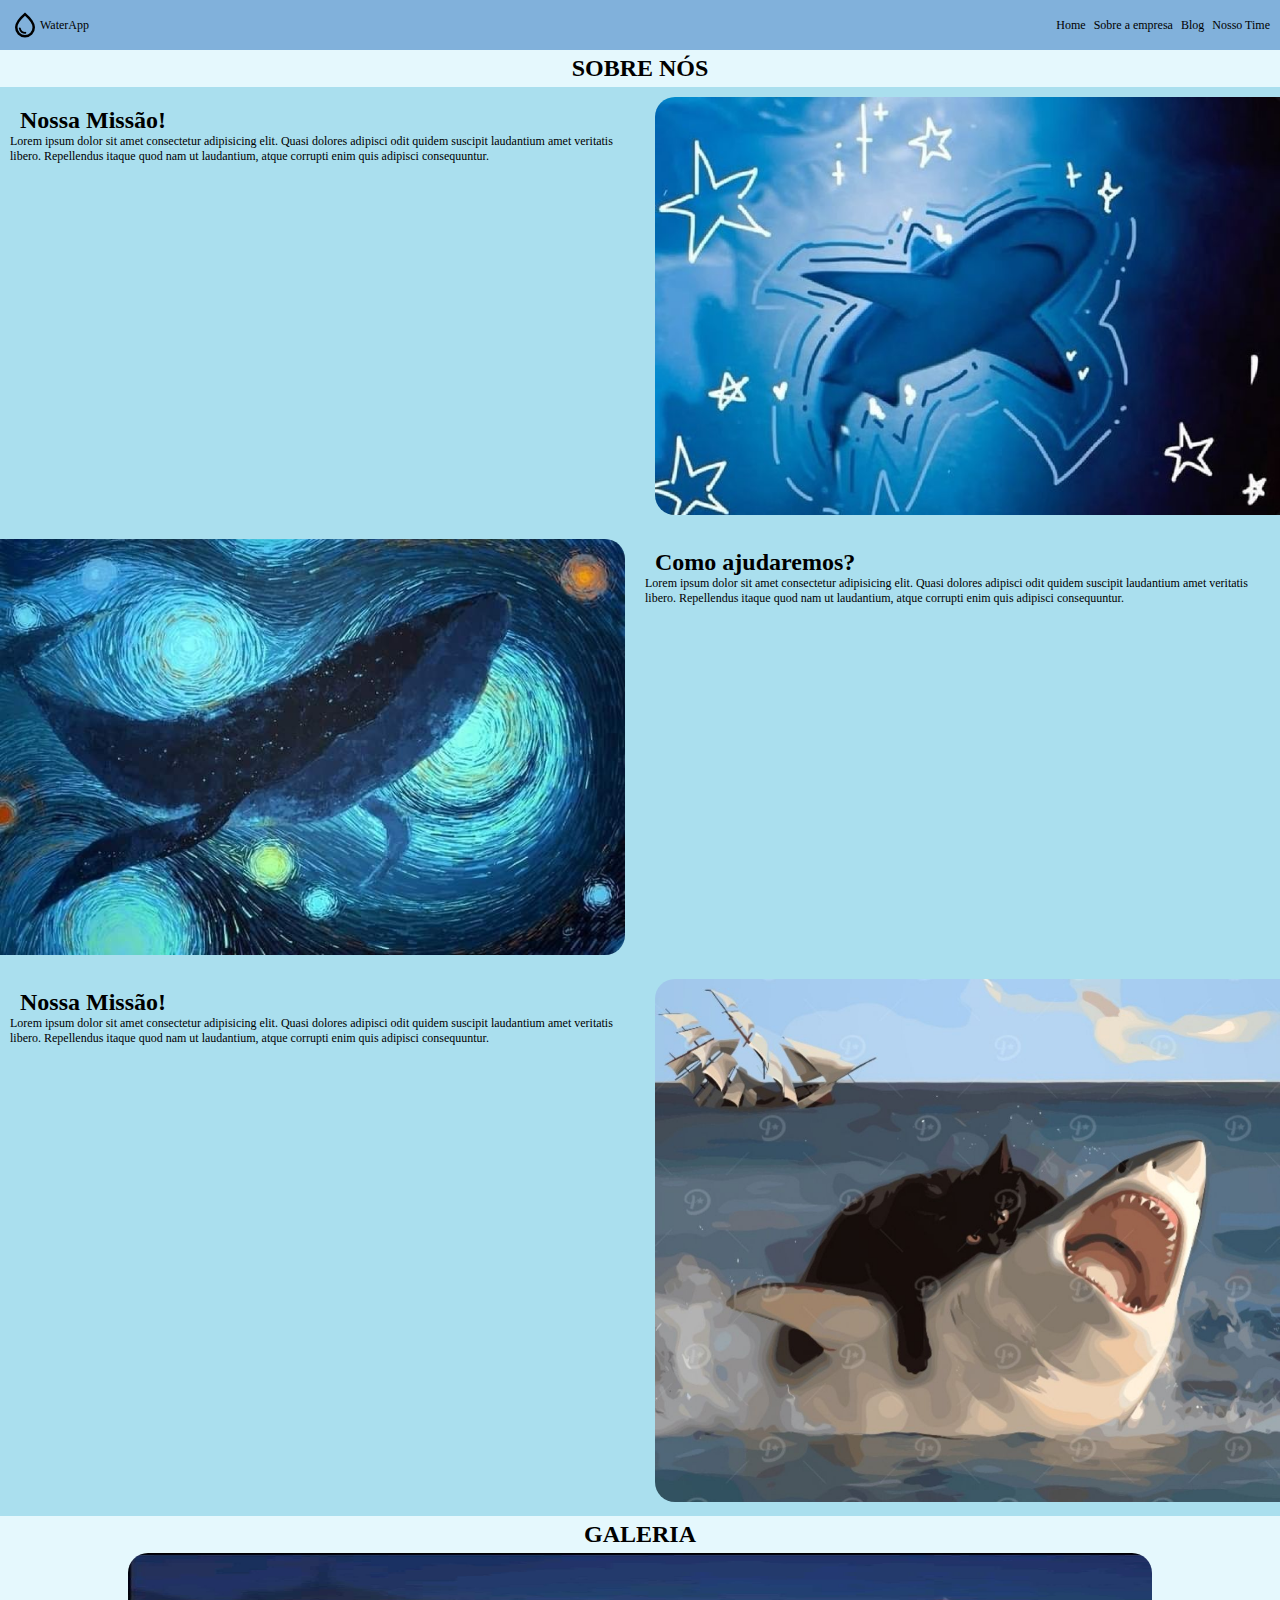
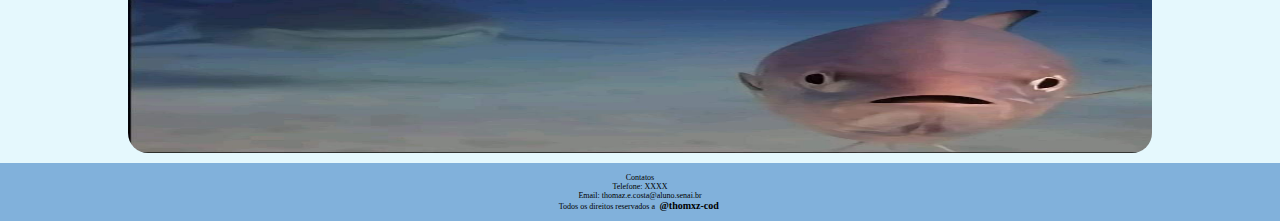
<file: pages/sobre.html>
<!DOCTYPE html>
<html lang="pt-BR">
<head>
    <meta charset="UTF-8">
    <meta name="viewport" content="width=device-width, initial-scale=1.0">
    <title>Prova</title>
    <link rel="stylesheet" href="../styles/all.css">
    <link rel="stylesheet" href="../styles/sobre.css">
</head>
<body>
    

    <header>

        <section id="ladoEsquerdoHeader">
            <img width="30px" src="../imgs/All_imgs/logo.svg" alt="">
            <p>WaterApp</p>
        </section>

        <nav>
            <a href="../index.html">Home</a> 
            <a href="">Sobre a empresa</a>
            <a href="">Blog</a>
            <a target="_blank" style="padding-right: 10px;" href="https://github.com/thomxz-cod">Nosso Time</a>
        </nav>

    </header>



    <main>
        
        <div class="titulo"><h1>SOBRE NÓS</h1></div>

        <section style="margin: 10px 0px 10px 0px;">
            
            <section id="missao" style="margin-bottom: 20px;">
                <div style="padding: 10px;">
                    <h1 style="margin-left: 10px;">Nossa Missão!</h1>
                    <p>Lorem ipsum dolor sit amet consectetur adipisicing elit. Quasi dolores adipisci odit quidem suscipit laudantium amet veritatis libero. Repellendus itaque quod nam ut laudantium, atque corrupti enim quis adipisci consequuntur.</p>
                </div>
                <div>
                    <img width="100%" style="border-radius: 20px 0px 0px 20px;" src="../imgs/sobre/03d6307fc4b964f7951e5761ff3ceeaa.jpg" alt="">
                </div>
            </section>

            <section id="ajuda" style="margin-bottom: 20px;">
                <div>
                    <img width="100%" style="border-radius: 0px 20px 20px 0px;" src="../imgs/sobre/161cb5f3eae57c4e70d8514e938fe1da.jpg" alt="">
                </div>
                <div style="padding: 10px;">
                    <h1 style="margin-left: 10px;">Como ajudaremos?</h1>
                    <p>Lorem ipsum dolor sit amet consectetur adipisicing elit. Quasi dolores adipisci odit quidem suscipit laudantium amet veritatis libero. Repellendus itaque quod nam ut laudantium, atque corrupti enim quis adipisci consequuntur.</p>
                </div>
            </section>

            <section id="natureza">
                <div style="padding: 10px;">
                    <h1 style="margin-left: 10px;">Nossa Missão!</h1>
                    <p>Lorem ipsum dolor sit amet consectetur adipisicing elit. Quasi dolores adipisci odit quidem suscipit laudantium amet veritatis libero. Repellendus itaque quod nam ut laudantium, atque corrupti enim quis adipisci consequuntur.</p>
                </div>
                <div>
                    <img width="100%" style="border-radius: 20px 0px 0px 20px;" src="../imgs/sobre/2b759c4ae9a8469286ea4db2576aa3f3.jpg" alt="">
                </div>
            </section>

        </section>

        <section id="galeria">
            <div class="titulo">
                <h1>GALERIA</h1>
            </div>
            <div id="img_galeria">
                <img width="80%" height="200px" style="margin-bottom: 10px; border-radius: 20px;" src="../imgs/sobre/galeria.jpg" alt="">
            </div>
        </section>


    </main>



    <footer>
        <div>
            <p>Contatos</p>
            <p>Telefone: XXXX</p>
            <p>Email: thomaz.e.costa@aluno.senai.br</p>
            <p>Todos os direitos reservados a <a target="_blank" href="https://github.com/thomxz-cod"><strong style="font-size: 10px;">@thomxz-cod</strong></a></p>
        </div>
    </footer>


</body>
</html>
</file>
<file: styles/all.css>
*{
    padding: 0%;
    margin: 0%;
}

:root{
    --corBody: #aadfee;
    --corHeader: #81b1db;
}

body{
    background-color: var(--corBody);
    font-family: Georgia, 'Times New Roman', Times, serif;
    font-size: 12px;
}




header{
    width: 100%;
    background-color: var(--corHeader);
    display: flex;
    justify-content: space-between;
    align-items: center;
}

#ladoEsquerdoHeader{
    display: flex;
    align-items: center;
    margin: 10px;
}
a{
    text-decoration: none;
    color: black;
    padding: 2.5px;
}


main{
    width: 100%;
}


footer{
    display: flex;
    justify-content: center;
    align-items: center;
    width: 100%;
    background-color: var(--corHeader);
}

footer div{
    margin: 10px;
    text-align: center;
    font-size: 8px;
}
</file>
<file: styles/sobre.css>
.titulo{
    width: 100%;
    display: flex;
    justify-content: center;
    padding: 5px 0px;
    background-color: rgb(229, 248, 253);
}

#missao, #natureza, #ajuda{
    width: 100%;
    display: flex;
    justify-content: space-between;
    gap: 10px;
}
#missao div, #natureza div, #ajuda div{
    width: 50%;
}

#galeria{
    width: 100%;
    background-color: rgb(229, 248, 253);
}

#img_galeria{
    justify-content: center;
    display: flex;
}
</file>
